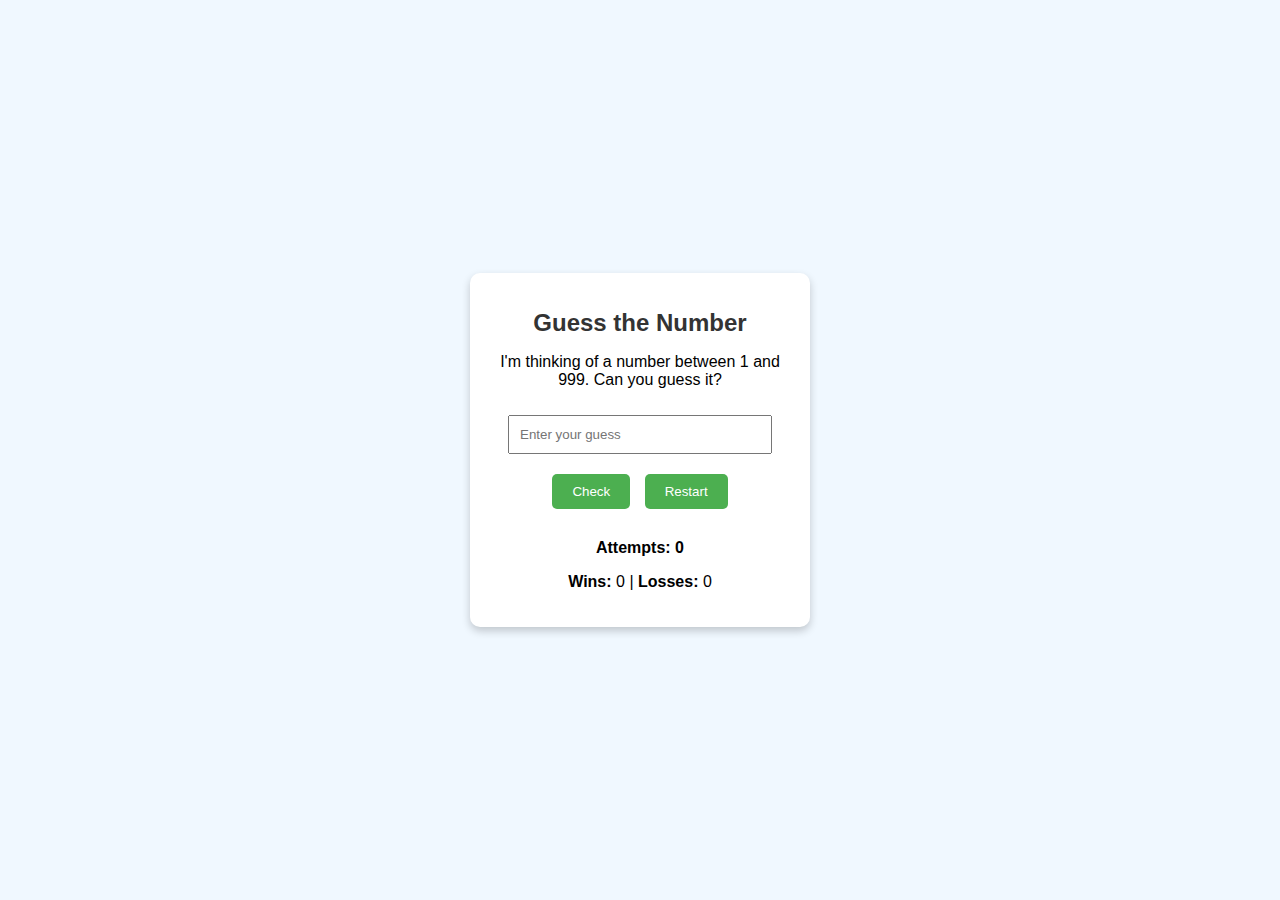
<file: dung_test/index.html>
<!DOCTYPE html>
<html lang="en">
<head>
  <meta charset="UTF-8">
  <meta name="viewport" content="width=device-width, initial-scale=1.0">
  <title>Guess the Number</title>
  <link rel="stylesheet" href="style.css">
</head>
<body>
  <div class="container">
    <h1>Guess the Number</h1>
    <p>I'm thinking of a number between 1 and 999. Can you guess it?</p>
    <input type="number" id="guess" placeholder="Enter your guess" />
    <button id="check">Check</button>
    <button id="restart">Restart</button>
    <p id="message"></p>
    <p><strong>Attempts:</strong> <span id="attempts">0</span></p>
  </div>
  <script src="script.js"></script>
</body>
</html>
</file>
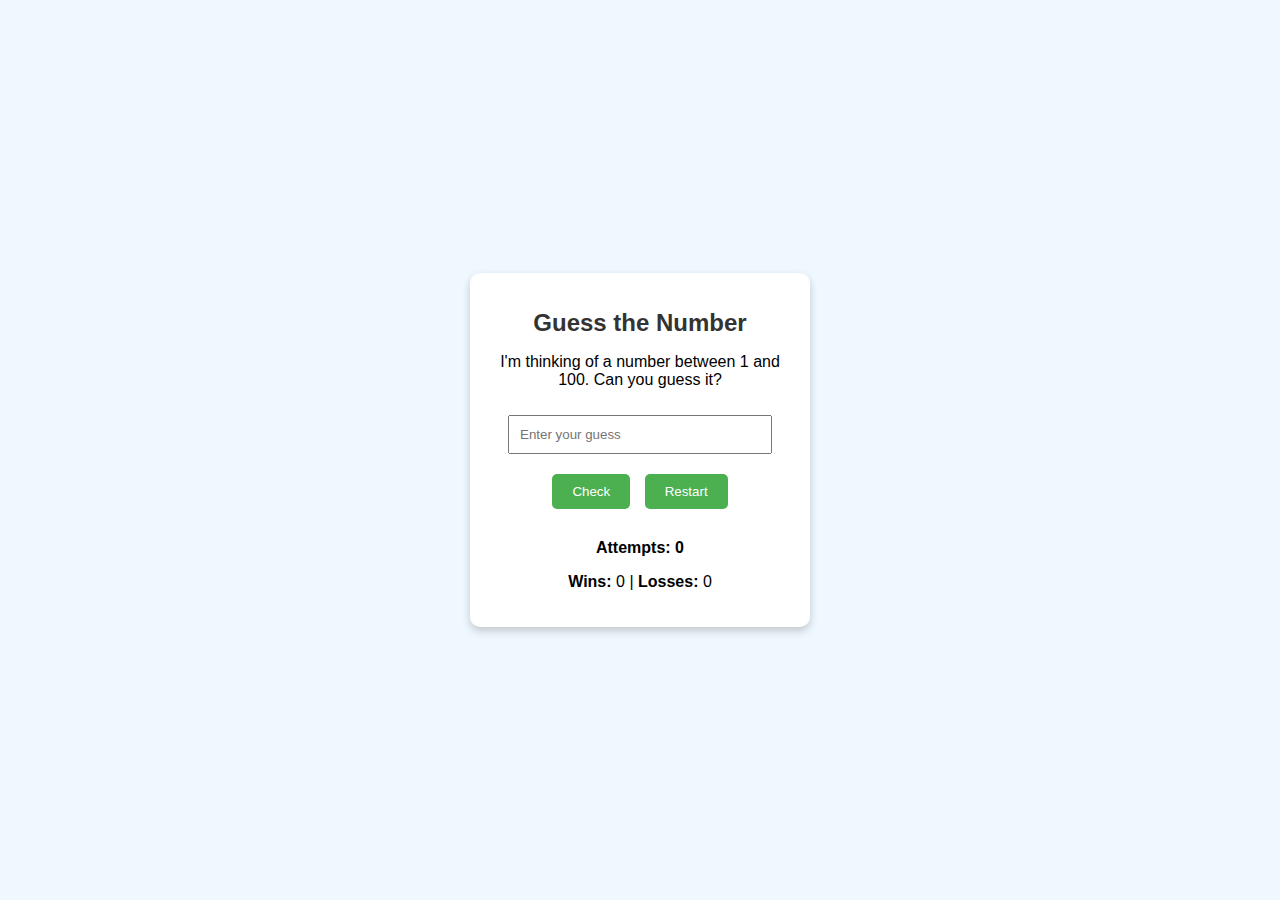
<file: thien_test/index.html>
<!DOCTYPE html>
<html lang="en">
<head>
  <meta charset="UTF-8">
  <meta name="viewport" content="width=device-width, initial-scale=1.0">
  <title>Guess the Number</title>
  <link rel="stylesheet" href="style.css">
</head>
<body>
  <div class="container">
    <h1>Guess the Number</h1>
    <p>I'm thinking of a number between 1 and 100. Can you guess it?</p>
    <input type="number" id="guess" placeholder="Enter your guess" />
    <button id="check">Check</button>
    <button id="restart">Restart</button>
    <p id="message"></p>
    <p><strong>Attempts:</strong> <span id="attempts">0</span></p>
  </div>
  <script src="script.js"></script>
</body>
</html>
</file>
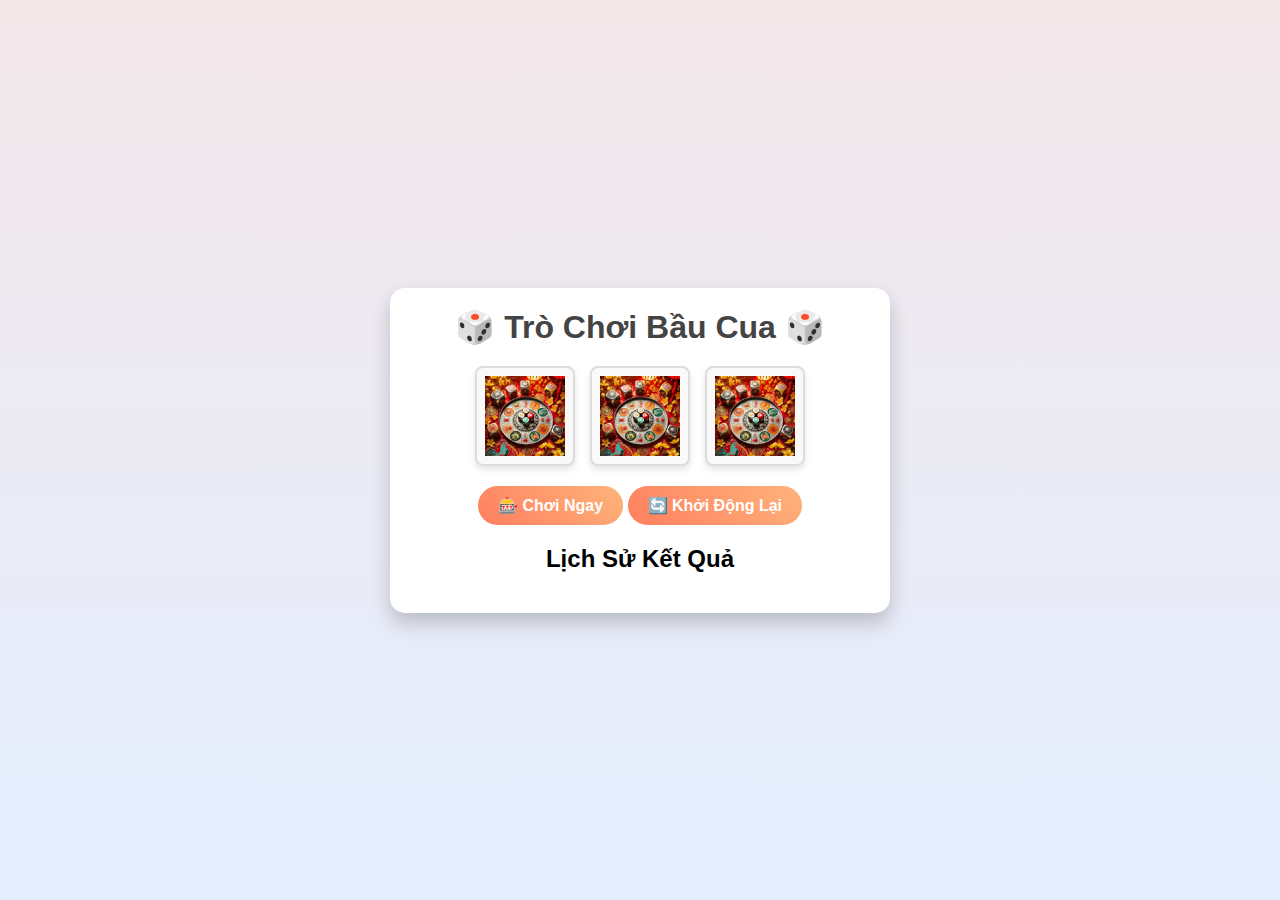
<file: thien_test/WebBauCua/index.html>
<!DOCTYPE html>
<html lang="en">
<head>
    <meta charset="UTF-8">
    <meta name="viewport" content="width=device-width, initial-scale=1.0">
    <title>Bầu Cua Cao Cấp</title>
    <link rel="stylesheet" href="style.css">
</head>
<body>
    <div class="container">
        <h1>🎲 Trò Chơi Bầu Cua 🎲</h1>
        <div class="game-board">
            <!-- Kết quả -->
            <div class="result">
                <div class="dice-container">
                    <img id="dice1" src="images/default.png" alt="Dice 1">
                </div>
                <div class="dice-container">
                    <img id="dice2" src="images/default.png" alt="Dice 2">
                </div>
                <div class="dice-container">
                    <img id="dice3" src="images/default.png" alt="Dice 3">
                </div>
            </div>
            <!-- Nút chơi và khởi động lại -->
            <button id="play-button" onclick="playGame()">🎰 Chơi Ngay</button>
            <button id="restart-button" onclick="restartGame()">🔄 Khởi Động Lại</button>
        </div>
        <!-- Khu vực thông báo -->
        <div id="result-message"></div>
        <!-- Lịch sử -->
        <h2>Lịch Sử Kết Quả</h2>
        <ul id="history"></ul>
    </div>
    <audio id="roll-sound" src="sounds/roll.mp3"></audio>
    <script src="script.js"></script>
</body>
</html>
</file>
<file: dung_test/style.css>
body {
    font-family: Arial, sans-serif;
    background-color: #f0f8ff;
    display: flex;
    justify-content: center;
    align-items: center;
    height: 100vh;
    margin: 0;
  }
  
  .container {
    text-align: center;
    background-color: #ffffff;
    padding: 20px;
    border-radius: 10px;
    box-shadow: 0 4px 8px rgba(0, 0, 0, 0.2);
    width: 300px;
  }
  
  h1 {
    font-size: 24px;
    color: #333;
  }
  
  input {
    padding: 10px;
    margin: 10px 0;
    width: 80%;
  }
  
  button {
    padding: 10px 20px;
    margin: 10px 5px;
    background-color: #4caf50;
    color: white;
    border: none;
    border-radius: 5px;
    cursor: pointer;
  }
  
  button:hover {
    background-color: #45a049;
  }
  
  #message {
    font-size: 16px;
    color: #555;
    margin-top: 20px;
  }
  
  #attempts {
    font-weight: bold;
  }
</file>
<file: thien_test/style.css>
body {
    font-family: Arial, sans-serif;
    background-color: #f0f8ff;
    display: flex;
    justify-content: center;
    align-items: center;
    height: 100vh;
    margin: 0;
  }
  
  .container {
    text-align: center;
    background-color: #ffffff;
    padding: 20px;
    border-radius: 10px;
    box-shadow: 0 4px 8px rgba(0, 0, 0, 0.2);
    width: 300px;
  }
  
  h1 {
    font-size: 24px;
    color: #333;
  }
  
  input {
    padding: 10px;
    margin: 10px 0;
    width: 80%;
  }
  
  button {
    padding: 10px 20px;
    margin: 10px 5px;
    background-color: #4caf50;
    color: white;
    border: none;
    border-radius: 5px;
    cursor: pointer;
  }
  
  button:hover {
    background-color: #45a049;
  }
  
  #message {
    font-size: 16px;
    color: #555;
    margin-top: 20px;
  }
  
  #attempts {
    font-weight: bold;
  }
</file>
<file: thien_test/WebBauCua/style.css>
/* Reset CSS */
body, h1, div, img, button {
  margin: 0;
  padding: 0;
  box-sizing: border-box;
}

body {
  font-family: 'Arial', sans-serif;
  background: linear-gradient(to bottom, #f3e7e9, #e3eeff);
  display: flex;
  justify-content: center;
  align-items: center;
  height: 100vh;
}

.container {
  text-align: center;
  background: #ffffff;
  padding: 20px;
  border-radius: 15px;
  box-shadow: 0px 10px 20px rgba(0, 0, 0, 0.2);
  width: 90%;
  max-width: 500px;
}

h1 {
  color: #444;
  margin-bottom: 20px;
}

.game-board {
  margin-top: 20px;
}

.result {
  display: flex;
  justify-content: center;
  gap: 15px;
  margin-bottom: 20px;
}

.dice-container {
  width: 100px;
  height: 100px;
  border: 2px solid #ddd;
  border-radius: 8px;
  display: flex;
  justify-content: center;
  align-items: center;
  background: #f9f9f9;
  box-shadow: 0 4px 6px rgba(0, 0, 0, 0.1);
}

.dice-container img {
  width: 80px;
  height: 80px;
}

button {
  background: linear-gradient(45deg, #ff7e5f, #feb47b);
  color: white;
  font-size: 16px;
  font-weight: bold;
  padding: 10px 20px;
  border: none;
  border-radius: 25px;
  cursor: pointer;
  transition: transform 0.2s ease, background-color 0.3s;
}

button:hover {
  transform: scale(1.05);
}

button:active {
  transform: scale(0.95);
}

#result-message {
  margin-top: 20px;
  font-size: 18px;
  font-weight: bold;
  color: #444;
}

#history {
  list-style-type: none;
  padding: 0;
  margin-top: 20px;
}
</file>
